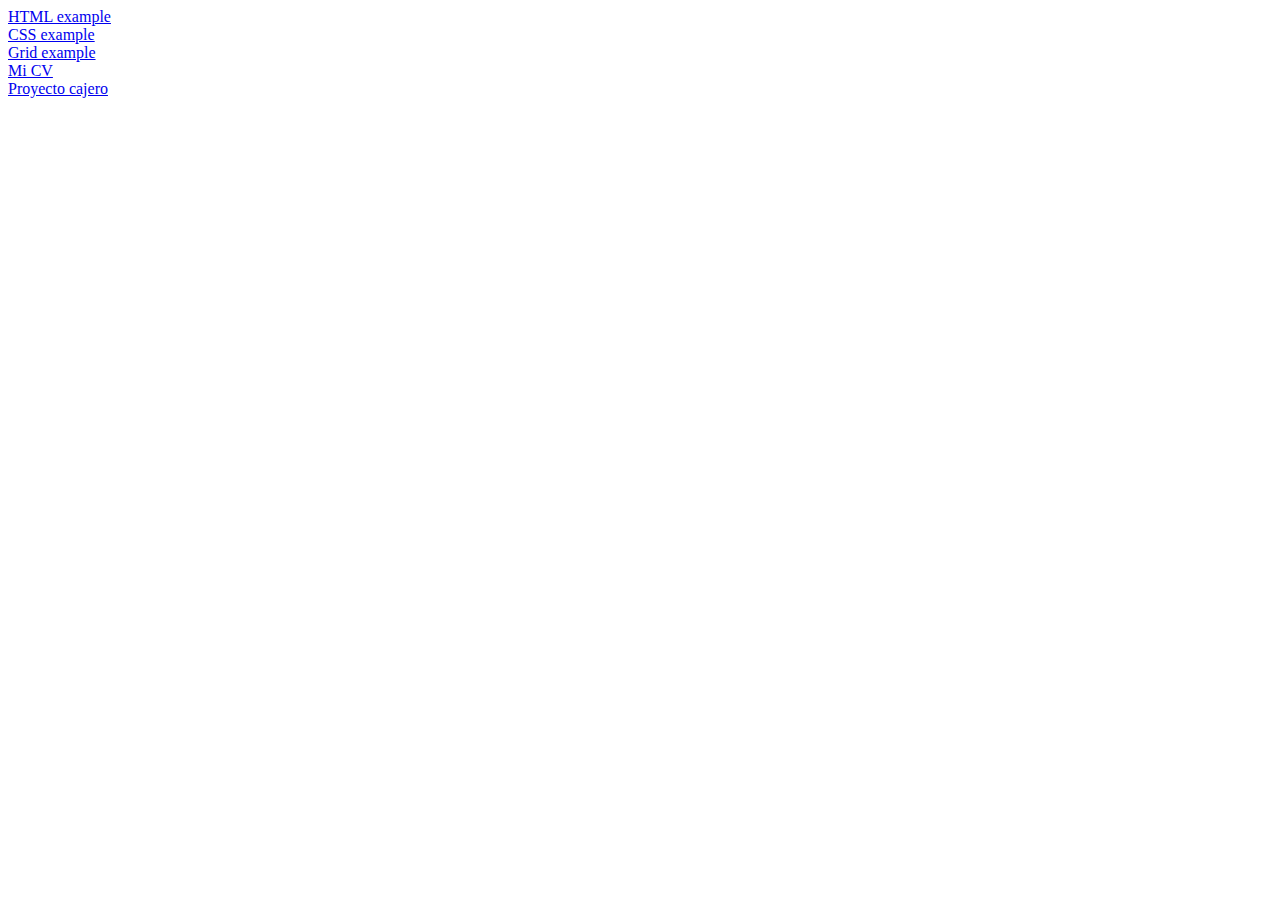
<file: index.html>
<!DOCTYPE html>
<html lang="en">
<head>
    <meta charset="UTF-8">
    <meta http-equiv="X-UA-Compatible" content="IE=edge">
    <meta name="viewport" content="width=device-width, initial-scale=1.0">
    <title>Document</title>
</head>
<body>
    <a href="./00-HTML/index.html" target="_blank"> HTML example</a> <br>
    <a href="./01-CSS/index.html" target="_blank">CSS example</a> <br>
    <a href="./02-Grid/index.html" target="_blank">Grid example</a> <br>
    <a href="./03-Proyecto/index.html" target="_blank">Mi CV</a> <br>
    <a href="./04-JS/Proyecto_cajero/cajero.html" target="_blank">Proyecto cajero <br></a>
</body>
</html>
</file>
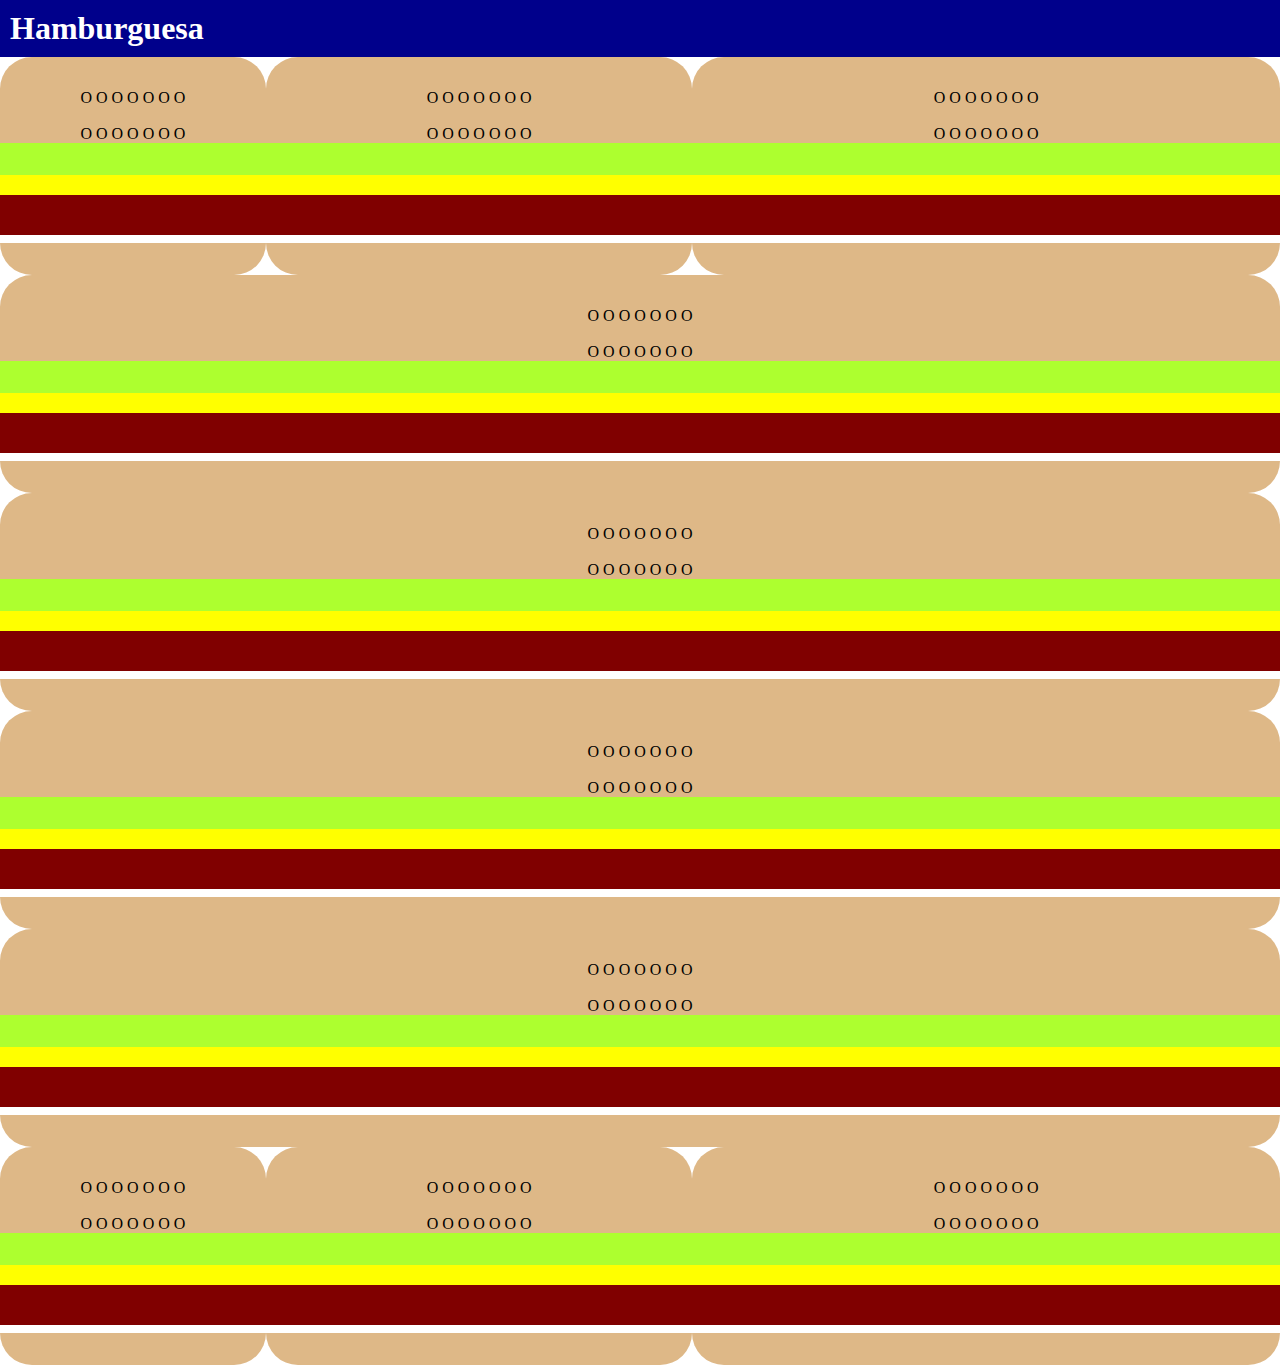
<file: 01-CSS/index.html>
<!DOCTYPE html>
<html lang="en">
<head>
    <meta charset="UTF-8">
    <meta http-equiv="X-UA-Compatible" content="IE=edge">
    <meta name="viewport" content="width=device-width, initial-scale=1.0">
    <link rel="stylesheet" href="estilos.css">
    <title>Hamburguesas</title>
</head>
<body>
    <header>
        <h1>Hamburguesa</h1>
    </header>

    <main>
    
    <div class ="row">
        
            <div class = "pan ensancha1"> 
            
                O O O O O O O 
                <br>
                <br>
                O O O O O O O 
                <div class="lechuga"></div>
                <div class="queso"></div>
                <div class="carne"></div>
                <div class="mayonesa"></div>
            </div>
            <div class = "pan ensancha2"> 
                O O O O O O O 
                <br>
                <br>
                O O O O O O O 
                <div class="lechuga"></div>
                <div class="queso"></div>
                <div class="carne"></div>
                <div class="mayonesa"></div>
            </div>
    
            <div class = "pan ensancha3"> 
                O O O O O O O 
                <br>
                <br>
                O O O O O O O 
                <div class="lechuga"></div>
                <div class="queso"></div>
                <div class="carne"></div>
                <div class="mayonesa"></div>
            </div>

    </div>
    <div class = "column">
        <div class = "pan"> 
            O O O O O O O 
            <br>
            <br>
            O O O O O O O 
            <div class="lechuga"></div>
            <div class="queso"></div>
            <div class="carne"></div>
            <div class="mayonesa"></div>
        </div>
        <div class = "pan"> 
            O O O O O O O 
            <br>
            <br>
            O O O O O O O 
            <div class="lechuga"></div>
            <div class="queso"></div>
            <div class="carne"></div>
            <div class="mayonesa"></div>
        </div>
        <div class = "pan"> 
            O O O O O O O 
            <br>
            <br>
            O O O O O O O 
            <div class="lechuga"></div>
            <div class="queso"></div>
            <div class="carne"></div>
            <div class="mayonesa"></div>
        </div>
        <div class = "pan"> 
            O O O O O O O 
            <br>
            <br>
            O O O O O O O 
            <div class="lechuga"></div>
            <div class="queso"></div>
            <div class="carne"></div>
            <div class="mayonesa"></div>
        </div>

    </div>
    <div class = "row">
        <div class = "pan ensancha1"> 
        
            O O O O O O O 
            <br>
            <br>
            O O O O O O O 
            <div class="lechuga"></div>
            <div class="queso"></div>
            <div class="carne"></div>
            <div class="mayonesa"></div>
        </div>
        <div class = "pan ensancha2"> 
            O O O O O O O 
            <br>
            <br>
            O O O O O O O 
            <div class="lechuga"></div>
            <div class="queso"></div>
            <div class="carne"></div>
            <div class="mayonesa"></div>
        </div>

        <div class = "pan ensancha3"> 
            O O O O O O O 
            <br>
            <br>
            O O O O O O O 
            <div class="lechuga"></div>
            <div class="queso"></div>
            <div class="carne"></div>
            <div class="mayonesa"></div>
        </div>



    </div>
    </main>
</body> 
</html>
</file>
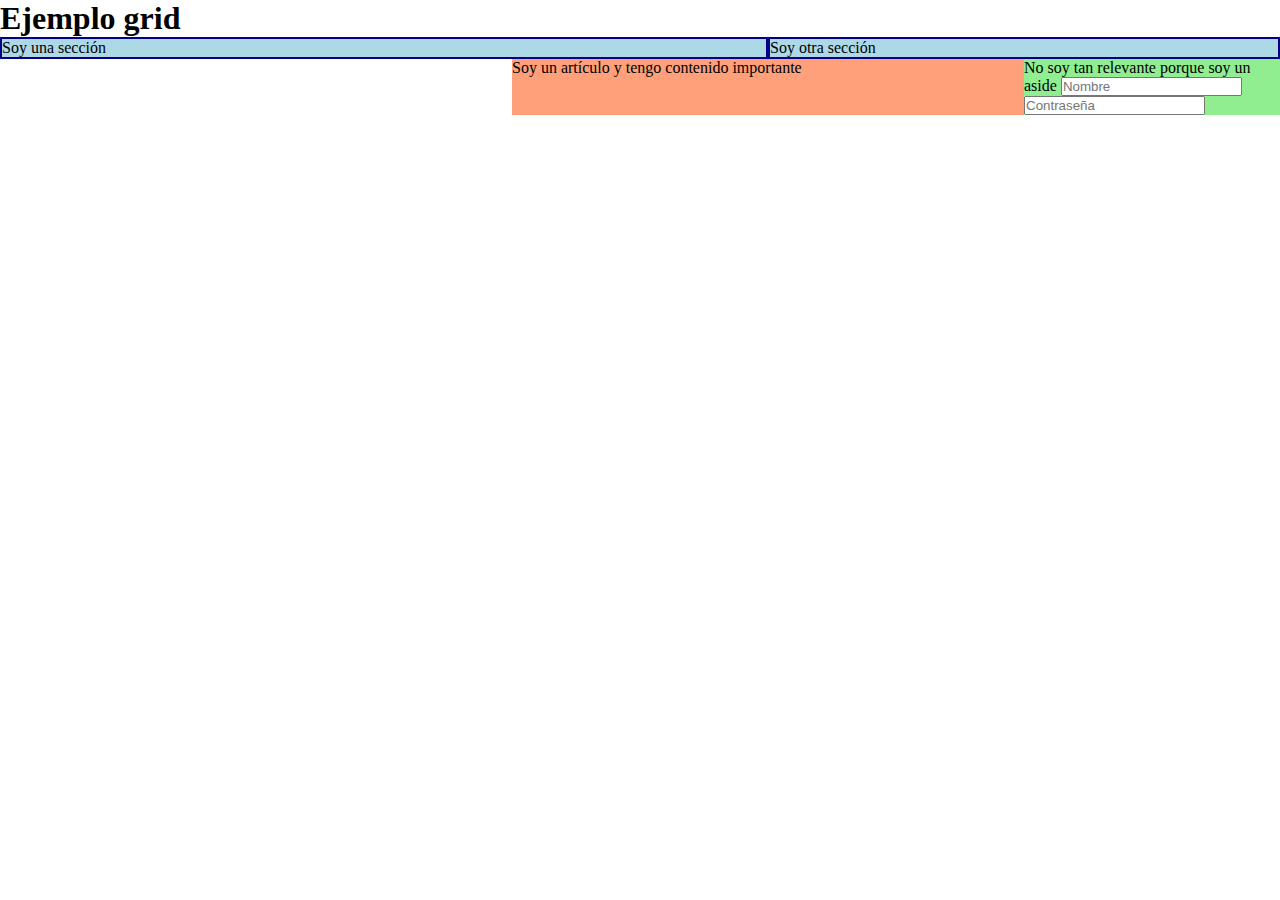
<file: 02-Grid/index.html>
<!DOCTYPE html>
<html lang="en">
<head>
    <meta charset="UTF-8">
    <meta http-equiv="X-UA-Compatible" content="IE=edge">
    <meta name="viewport" content="width=device-width, initial-scale=1.0">

    <link rel="stylesheet" href="estilos.css">

    <title>Mi primer grid</title>
</head>
<body>
<header>
    <h1>Ejemplo grid</h1>
</header>
<main class="grid-4">
    <section>
        Soy una sección
    </section>
    <section>
        Soy otra sección
    </section>
    <article id="principal">
        Soy un artículo y tengo contenido importante
    </article>
    <aside>
        No soy tan relevante porque soy un aside
        <input id="nombre" placeholder="Nombre">
        <input id="password" placeholder="Contraseña">
    </aside>
</main>
</body>
</html>
</file>
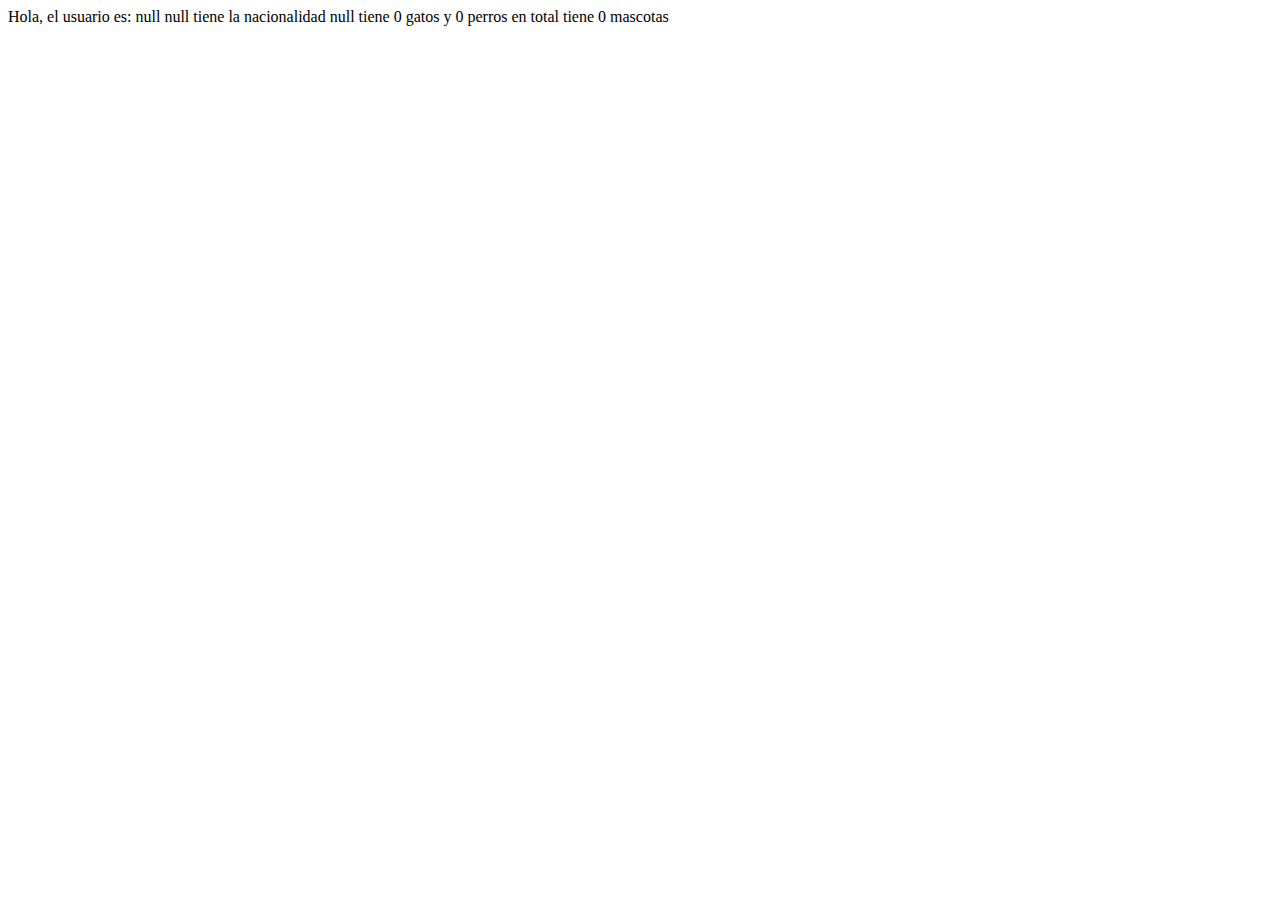
<file: 04-JS/index.html>
<!DOCTYPE html>
<html lang="en">
<head>
    <meta charset="UTF-8">
    <meta http-equiv="X-UA-Compatible" content="IE=edge">
    <meta name="viewport" content="width=s, initial-scale=1.0">
    <title>Document</title>
</head>
<body>
    <script src="main.js"></script>
</body>
</html>
</file>
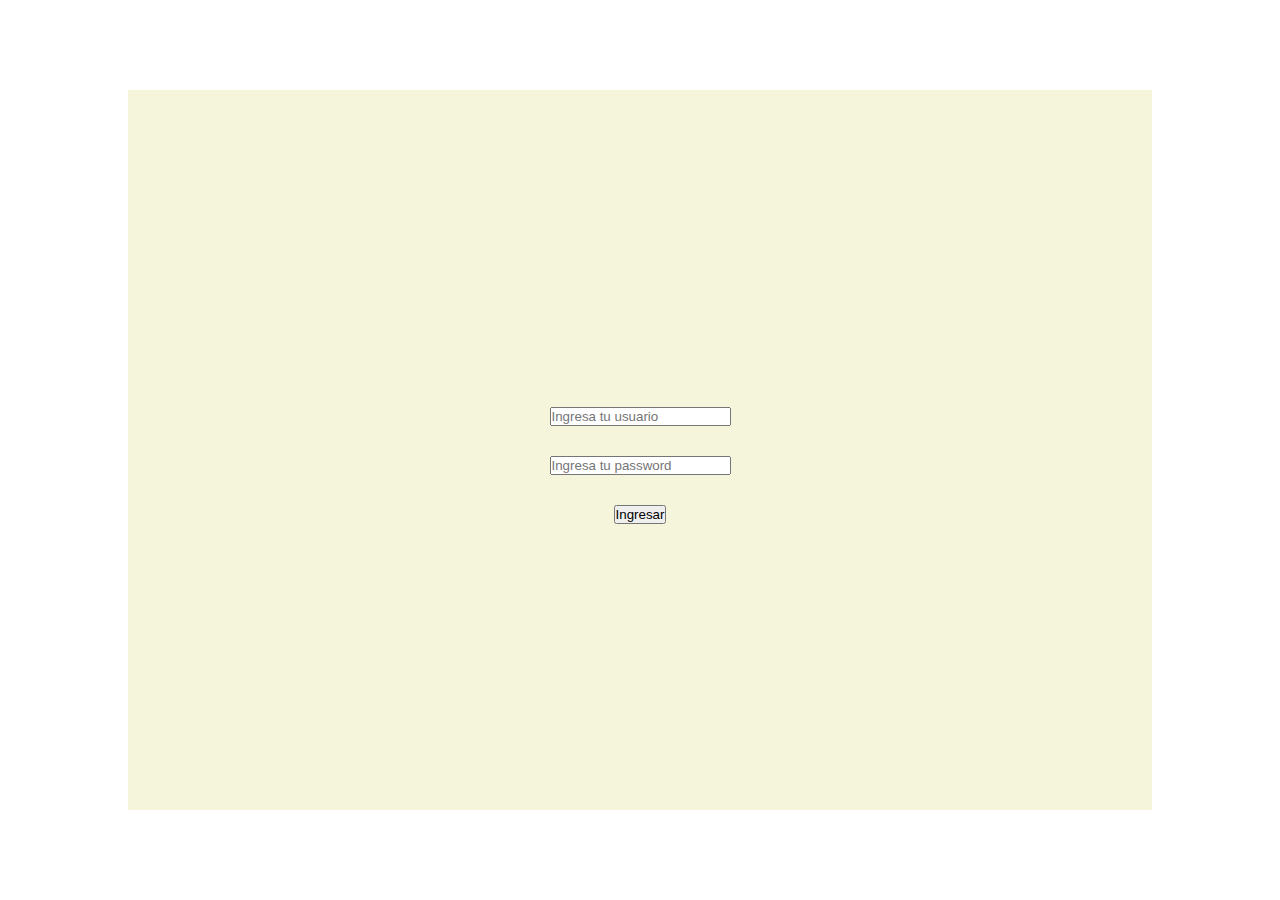
<file: 04-JS/Ejemplo clase/index.html>
<!DOCTYPE html>
<html lang="en">
<head>
    <meta charset="UTF-8">
    <meta http-equiv="X-UA-Compatible" content="IE=edge">
    <link rel="stylesheet" href="./index.css">
    <meta name="viewport" content="width=device-width, initial-scale=1.0">
    <title>Operadores de control</title>
</head>
<body>
    
    <form id="formulario">
        <input id="usuario" type="text" placeholder="Ingresa tu usuario">
        <span id="errorUsuario" class="escondido">Usuario incorrecto</span>
        <input id="password" type="password" placeholder="Ingresa tu password">
        <span id="errorPassword" class="escondido">Password incorrecto</span>
        <button type="submit">Ingresar</button>
        <span id="errorDatos" class="escondido">Ingresa tus datos</span>
    </form>

    <script src="./index.js"></script>
</body>
</html>
</file>
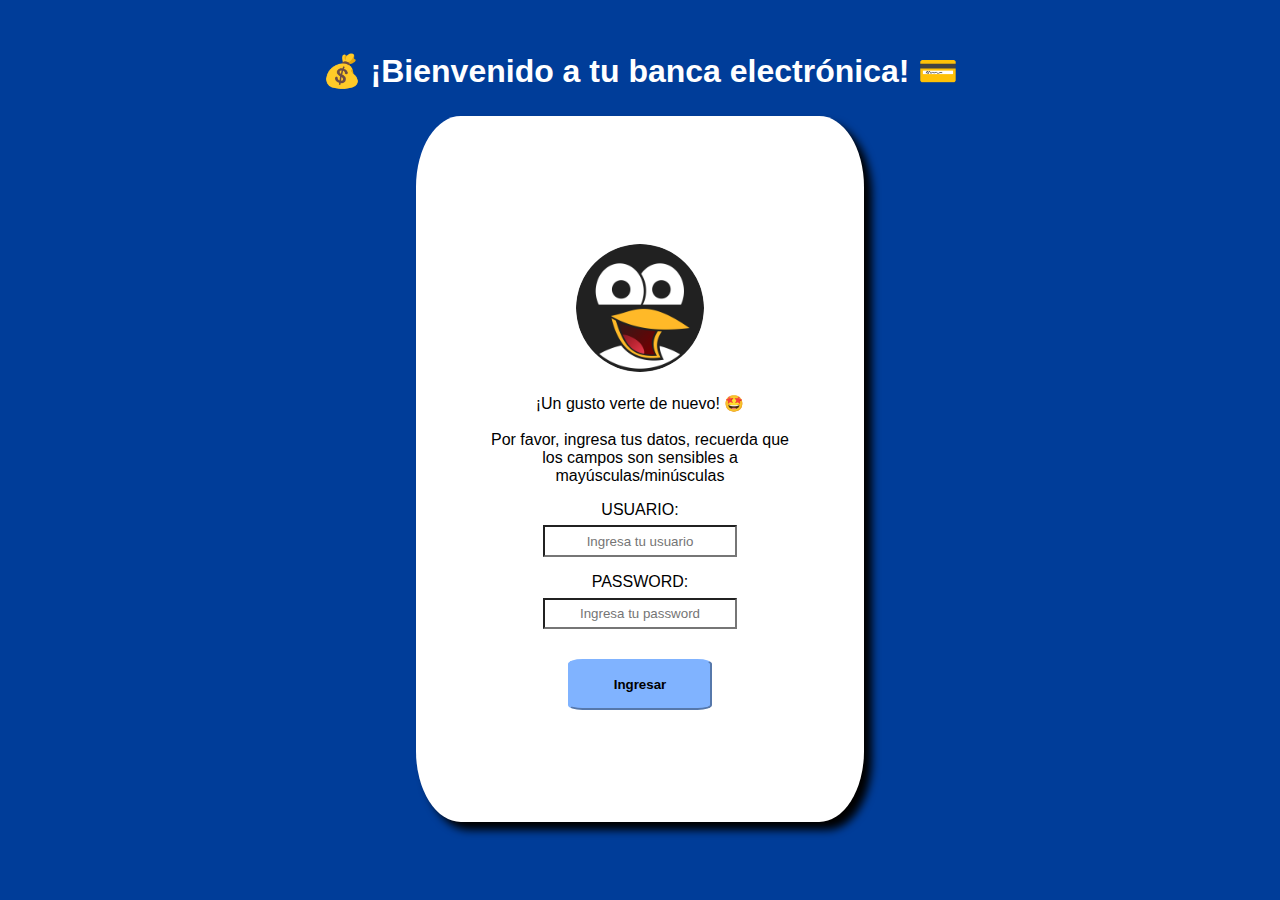
<file: 04-JS/Proyecto_cajero/cajero.html>
<!DOCTYPE html>
<html lang="en">

<head>
    <meta charset="UTF-8">
    <meta http-equiv="X-UA-Compatible" content="IE=edge">
    <link rel="stylesheet" href="./cajero.css">
    <meta name="viewport" content="width=device-width, initial-scale=1.0">
    <title>💰 Banca Digital 💰</title>
</head>

<body>
    <div id="dashboard">
        <h1 id="Bienvenida">💰 ¡Bienvenido a tu banca electrónica! 💳</h1>
        <h1 id="UsuarioSara" class="escondido"> ¡Bienvenida Sara!</h1>
        <h1 id="UsuarioEduardo" class="escondido"> ¡Bienvenido Eduardo!</h1>
        <h1 id="UsuarioJorge" class="escondido"> ¡Bienvenido Jorge!</h1>
    </div>

    <form id="formulario">
        <img src="avatar.webp" alt="Avatar" class="avatar" width="40%">
        <span id="advertencia"> ¡Un gusto verte de nuevo! 🤩 <br> <br> Por favor, ingresa tus datos, recuerda que los
            campos son sensibles a mayúsculas/minúsculas</span>
        <span id="user">USUARIO:</span>
        <input id="usuario" type="text" placeholder="Ingresa tu usuario">
        <span id="errorUsuario" class="escondido">Usuario incorrecto</span>
        <span id="contraseña"></span>PASSWORD:</span>
        <input id="password" type="password" placeholder="Ingresa tu password">
        <span id="errorPassword" class="escondido">Password incorrecto</span>
        <button type="submit" id="Login">Ingresar</button>
        <span id="errorDatos" class="escondido">Ingresa tus datos</span>
    </form>

    <form id="operaciones" class="operaciones escondido">
        <span id="Mensaje"> Elige la operación que deseas realizar </span>
        <img src="Sara.png" alt="AvatarSara" id="AvatarSara" class="avatar escondido" width="60%">
        <img src="Jorge.png" alt="AvatarJorge" id="AvatarJorge" class="avatar escondido" width="60%">
        <img src="Eduardo.svg" alt="AvatarEduardo" id="AvatarEduardo" class="avatar escondido" width="60%">
        <button type="button" id="Balance-btn">Consultar saldo</button>
        <span class="escondido" id="Saldo2">Tu saldo es de</span> 
        <span id="Saldo" class="escondido" style= "font-weight:bold; color:purple"></span>
        <span id="Mensaje-retiro" class="escondido"> Ingresa el monto que desea retirar </span>
        <button type="button" id="Withdraw-btn">Retirar</button>
        <input id="monto-retiro" type="number" class="escondido" placeholder="$0.00">
        <button type="button" id="Confirmar-ret-btn" class="escondido">Confirmar retiro</button>
        <span id="Mensaje-deposito" class="escondido"> Ingresa el monto que desea depositar </span>
        <button type="button" id="Deposit-btn">Depositar</button>
        <span id="Nuevosaldo4" class="escondido">Su nuevo saldo es de:</span>
        <span id="Nuevosaldo3" class="escondido" style= "font-weight:bold; color:purple"></span>
        <input id="monto-deposito" type="number" class="escondido" placeholder="$0.00">
        <span id="Nuevosaldo2" class="escondido">Su nuevo saldo es de:</span>
        <span id="Nuevosaldo" class="escondido" style= "font-weight:bold; color:purple"></span>
        <button type="button" id="Confirmar-dep-btn" class="escondido">Confirmar depósito</button>
        <button type="button" id="Regresar" class="escondido">Regresar</button>
        <button type="reset" id="Log-out" >Cerrar sesión</button>

    </form>

    <script src="./cajero.js"></script>
</body>

</html>
</file>
<file: 01-CSS/estilos.css>
*{
    padding: 0;
    margin: 0;
}
header{
    background-color: darkblue;
    color: white;
    padding: 10px; 
}

.pan{
     
    background-color: burlywood;
    /*height: 10px;*/
    padding-top: 2em;
    padding-bottom:2em;
    border-radius: 2em;
    text-align: center;
}
.lechuga{
    background-color: greenyellow;
    /*height: 15 px;*/
     height: 2em;
}
.queso{
    background-color: yellow;
    /*height: 15 px;*/
    height: 20px;

}
.carne{
    background-color: maroon;
    height: 40px;
}

.mayonesa{
    background-color: white;
    height:.5em;
}

.row{
    display: flex;
    flex-direction: row;
}

.ensancha1{
    flex-grow: 1;
}

.ensancha2{
    flex-grow: 2;
}

.ensancha3{
    flex-grow: 3;
}
.column
{
    display: flex;
    flex-direction: column;
}
</file>
<file: 02-Grid/estilos.css>
*{
    margin: 0;
    padding: 0;
}

.grid-4{
    display: grid;
    grid-template-columns: 2fr 1fr 1fr 1fr; /*se puede utilizar fr o %*/
}

@media screen and (min-width:300px) {
section{
    background-color: lightblue;
    border: 2px solid darkblue;
    grid-column: span 2;
      }
}

@media screen and (max-width:300px) {
    section{
        background-color: blue;
        border: 2px solid darkblue;
        grid-column: span 4;
          }
    }

aside{
    background-color: lightgreen;
}

#principal{
    background-color: lightsalmon;
    grid-column: 2/4; /* El espacio que ocupa desde la primera linea del grid hasta la cuarta lìnea del grid*/
}
</file>
<file: 04-JS/Ejemplo clase/index.css>
*{
    margin: 0;
    padding: 0;
    box-sizing: border-box;
}
body{
    display: flex;
    flex-direction: column;
    align-items: center;
    justify-content: center;
    height: 100vh;
}

#formulario{
    display: flex;
    flex-direction: column;
    background-color: beige;
    align-items: center;
    justify-content: center;
    width: 80%;
    height: 80%;
}

input{
    margin-top: 30px;
}

button{
    margin-top: 30px;
}

.error{
    color: red;
    font-size: 13px;
}

.escondido{
    display: none;
}
</file>
<file: 04-JS/Proyecto_cajero/cajero.css>
* {
    margin: 0;
    padding: 0;
    box-sizing: border-box;
    text-align: center;
    /*background-color: #2471A3;*/
    background-color: #003d99;
    font-family: Arial, Helvetica, sans-serif;
}

h1 {
    color: white;

}

#dashboard {
    margin-top: 5%;
    text-align: center;

}

span {
    background-color: white;
    text-align: center;
}

#Saldo2 {
    margin-top: 10%;
}

#Saldo {
    margin-top: 5%;
}


#advertencia {
    margin-top: 2%;
}

#user,
#contraseña {
    margin-top: 5%;
}

body {
    display: flex;
    flex-direction: column;
    align-items: center;
    justify-content: center;
    height: 100vh;
}

#formulario {
    display: flex;
    flex-direction: column;
    background-color: white;
    border-radius: 10%;
    align-items: center;
    justify-content: center;
    margin-top: 2%;
    margin-bottom: 7%;
    padding: 5%;
    width: 35%;
    height: 85%;
    box-shadow: 8px 8px 8px black;
}

.operaciones {
    display: flex;
    flex-direction: column;
    background-color: white;
    border-radius: 10%;
    align-items: center;
    justify-content: center;
    margin-top: 2%;
    margin-bottom: 7%;
    padding: 5%;
    width: 35%;
    height: 85%;
    box-shadow: 8px 8px 8px black;
}

.avatar {
    background-color: white;
    border-radius: 50%;
    margin-top: 20%;
    margin-bottom: 5%;
}

#Mensaje {
    margin-top: 10%;
}

#AvatarSara,
#AvatarJorge,
#AvatarEduardo {
    margin-top: 5%;
    margin-bottom: 2%;
}

#Login {
    background-color: #80b3ff;
    padding: 5%;
    margin-bottom: 15%;
    width: 45%;
    border-color: #80b3ff;

}

#Balance-btn {
    background-color: #00e600;
    padding: 3%;
    width: 65%;
    border-color: #00e600;
    margin-top: 5%;
}

#Withdraw-btn {
    background-color: #ff6600;
    padding: 3%;
    width: 65%;
    border-color: #ff6600;
}

#Deposit-btn {
    background-color: #0066ff;
    padding: 3%;
    width: 65%;
    border-color: #0066ff;
}

#Log-out {
    background-color:  #9966ff    ;
    padding: 3%;
    width: 65%;
    border-color:  #9966ff ;
    margin-bottom: 10%;
}

input {
    margin-top: 2%;
    padding: 2%;
    color: black;
    background-color: white;
}

#monto-deposito {
    width: 65%;
}

#Confirmar-dep-btn, #Confirmar-ret-btn {
    padding: 3%;
    width: 50%;
    margin-top: 3%;
    background-color: #47d147;
    border-color: #47d147;
}

#Regresar {
    border-radius: 10%;
    color: black;
    font-weight: bold;
    background-color: #4d88ff;
    padding: 3%;
    width: 50%;
    border-color: #4d88ff;
    margin-bottom: 10%;
    margin-top: 5%;
}

button {
    margin-top: 30px;
    border-radius: 10%;
    color: black;
    font-weight: bold;

}

.error {
    color: red;
    font-size: 13px;
}

.escondido {
    display: none;
}
</file>
